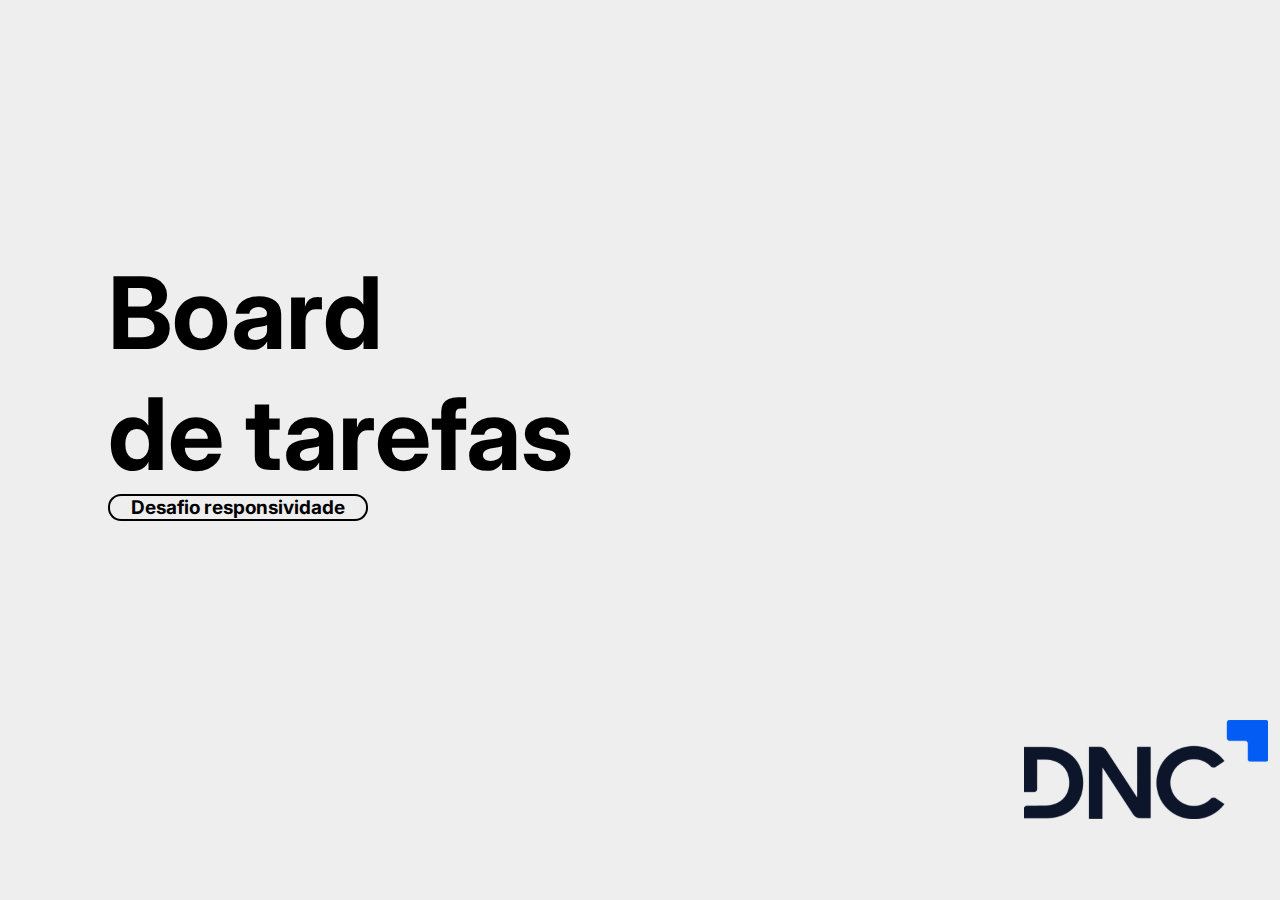
<file: index.html>
<!DOCTYPE html>
<html lang="pt-br">
<head>
    <meta charset="UTF-8">
    <meta name="viewport" content="width=device-width, initial-scale=1.0">
    <link rel="preconnect" href="https://fonts.googleapis.com">
<link rel="preconnect" href="https://fonts.gstatic.com" crossorigin>
<link href="https://fonts.googleapis.com/css2?family=Inter:ital,opsz,wght@0,14..32,100..900;1,14..32,100..900&family=Rubik:ital,wght@0,300..900;1,300..900&display=swap" rel="stylesheet">
    <title>Board de tarefas</title>
    <link rel="stylesheet" href="style.css">
</head>
<body>

<section class="conter">
     <h1>Board <br> de tarefas</h1>
    <div class="bolha">
        <a href="index2.html"><p>Desafio responsividade</p></a>
    </div>
 </section>
    
    <div class="img-thumb"><img src="imagens/logo.svg" alt=""></div>
   

</body>
</html>
</file>
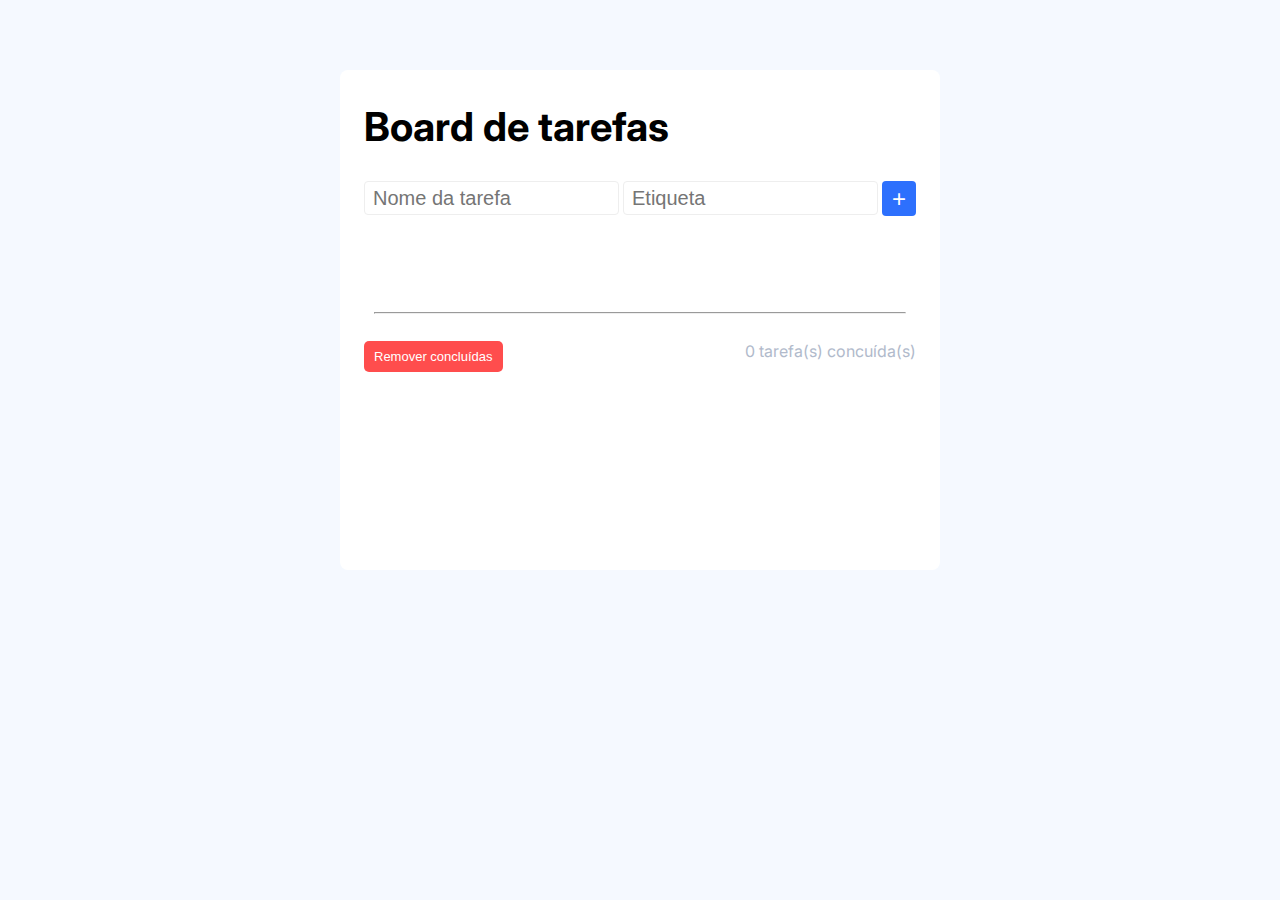
<file: index2.html>
<!DOCTYPE html>
<html lang="pt-br">
<head>
    <meta charset="UTF-8">
    <meta name="viewport" content="width=device-width, initial-scale=1.0">
    <title>Board de Tarefas</title>
    <link href="https://fonts.googleapis.com/css2?family=Inter:ital,opsz,wght@0,14..32,100..900;1,14..32,100..900&family=Rubik:ital,wght@0,300..900;1,300..900&display=swap" rel="stylesheet">

    <link rel="stylesheet" href="style.css">
</head>
<body class="body-2">
    
    <main>
        <div class="titulo">
            <h1>Board de tarefas</h1>
        </div>

        <section id="create-todo-section">
            <form id="create-todo-form">
                <input
                    type="text"
                    id="description"
                    name="description"
                    class="input-description"
                    aria-label="Nome da tarefa"
                    placeholder="Nome da tarefa">

                    <input
                    type="text"
                    id="description-2"
                    name="description-2"
                    class="input-description"
                    aria-label="Etiqueta"
                    placeholder="Etiqueta">

                <button type="submit" id="save-task" aria-label="Cadastrar tarefa" class="add-task-btn"> + </button>
            </form>
        </section>

        <section class="todo-list-section">
            <div class="tasks" id="tasks-container"></div>
        </section>

        <hr>

        <footer id="footer">
            <p><span id="completed-count">0</span> tarefa(s) concuída(s)</p>
            <button id="remove-completed" class="remove-btn">Remover concluídas</button>
        </footer>
    </main>

    <script src="script.js"></script>
</body>
</html>
</file>
<file: style.css>
*{
    margin: 0;
    padding: 0;
    box-sizing: border-box;
    font-size: 10px;
}

body{
    background-color: #EEEEEE;
    position: relative;
    height: 100vh; /* Faz o body ocupar toda a tela */
    display: flex;
    justify-content: center; /* Centraliza horizontalmente */
    align-items: center;   
    font-family: "Inter", sans-serif;
    font-optical-sizing: auto;
    font-weight: weight;
    font-style: normal;
}

.conter{
 transform: translate(-300px);
 padding-bottom: 10%;
}

h1{
    font-size: 10rem;
}

.bolha{
    display: flex;
    justify-content: center;
    align-items: center;
    width: 260px;
    border: 2px solid black;
    border-radius: 1.3rem;
    cursor: pointer;
}

.bolha > a {
    text-decoration: none;
}

.bolha > a > p{
    font-size: 1.9rem;
    font-weight: 700;
    color: black;
}

.bolha:hover{
    background-color: #a7a5a5;
}

.img-thumb{
position: absolute;
top: 80%;
left: 80%;
}

 .boton{
    font-size: 1.6rem;
    }




.body-2{
   background-color: #F5F9FF;
   width: 100%;
   height: 100%;
   display: flex;
    justify-content: center;
    align-items: center;
    font-family: "Inter", sans-serif;
    font-optical-sizing: auto;
    font-weight: weight;
    font-style: normal;
}

main{
    margin-top: 70px;
    width: 700px;
    max-width: 60rem;
    height: 50rem;
    background-color: #fff;
    border-radius: .8rem;
    padding: 3.2rem 2.4rem;
}

.titulo h1{
    font-size: 4rem;
}

.todo-list-section{
    margin: 0.8rem 0 1.6rem;
    min-height: 5rem;

    & > ul {
        padding-inline-start: 0rem;
        height: 23rem;
        overflow: auto;
    }

    & > ul > li {
        list-style-type: none;
        padding: .8rem 1.6rem;
        font-size: 1.6rem;
        background-color: #efefef;
        display: flex;
        justify-content: space-between;
        margin-bottom: .8rem;
    }

    & > ul > li:last-child {
        margin-bottom: 0;
    }

    & > ul > li > button {
        width: 2.4rem;
        height: 2.4rem;
        background-color: #2D70FD;
        color: white;
        border-radius: .4rem;
        cursor: pointer;
        
        &:hover{
        background: #1844a3;
        }
    }    
}

#create-todo-section{
    width: 100%;
    margin: 30px 10px 30px 0;
}

#create-todo-form{

    display: flex;
    flex-direction: row;
    width: 100%;
}

.input-description{
    height: 3.4rem;
    width: 100%;
    font-size: 2rem;
    border-radius: .4rem;
    margin-right: .4rem;
    outline: 0;
    border: 1px solid #EEEEEE;
    padding-left: .8rem;

    &:focus{
        border: 1px solid #054777;
    }
}

.add-task-btn{
    display: flex;
    justify-content: center;
    align-items: center;
    padding: 10px;
    box-sizing: border-box;
    height: 3.5rem;
    width: 3.5rem;
    color: #fff;
    background: #2D70FD;
    border: none;
    border-radius: .4rem;
    font-size: 2.4rem;
    cursor: pointer;

    &:hover{
        opacity: .8;
    }
}

.tasks {
  display: flex;
  flex-direction: column;
  gap: 0.8rem;
  max-height: 23rem;
  overflow: auto;
  padding: 0;
}

/* cada tarefa */
.task {
    height: auto;
  border: 1px solid #EEEEEE;
  padding: 1rem;
  border-radius: 0.6rem;
  display: flex;
  justify-content: space-between;
  align-items: center;
  gap: 1rem;
  box-sizing: border-box;
}


.task-title {
    color: black;
  font-size: 2rem;
  margin-left: 10px;
  word-break: break-word;
}
.task-info {
 display: flex;
  align-items: center;
  width: 100%; 
  margin-top: 0.3rem;
  
}

/* etiqueta embaixo do título */
.task-tag {
    display: flex;
    justify-content: center;
  padding: 0.25rem 0.8rem;
  font-size: 1.3rem;
  border: 1px solid #EEEEEE;
  border-radius: 2rem;
  color: #B1BACB;
  width: 50%;
}

/* data da criação */
.task-date {
    display: flex;
  
  margin-left: 50px;
  font-size: 1.2rem;
  color: #B1BACB;
  margin-top: 0.35rem;
}

.complete-btn {
  background: #2D70FD;
  color: white;
  border: none;
  border-radius: .4rem;
  padding: 0.5rem;
  cursor: pointer;
  width: 8rem;
  height: 3.2rem;
  display: flex;
  align-items: center;
  justify-content: center;
  font-size: 1.2rem;
}

.complete-btn:hover { background: #1844a3; color: #fff;}

.task.completed {
  background: #e9f7ee;
}

.task.completed .task-title {
  text-decoration: line-through;
  color: #6b6b6b;
}


.complete-btn.icon {
    background-color: #e9f7ee;
    background-image: url(imagens/correto.svg);
 background-size: contain;
 background-repeat: no-repeat;
}

#footer{
    padding-top: 3%;
    display: flex;
    justify-content: space-between;
    flex-direction: row-reverse;

}

#footer span,p {
    font-size: 1.6rem;
    color: #B1BACB;
}

.remove-btn {
  background: #ff4d4d;
  color: white;
  border: none;
  padding: 0.8rem 1rem;
  border-radius: 0.5rem;
  cursor: pointer;
  transition: background 0.3s;
  font-size: 1.3rem;
}

.remove-btn:hover {
  background: #d93636;
}

hr{
    margin: 10px;
}

.task-info {
  display: flex;
  justify-content: space-between;
  align-items: center;
  width: 90%; 
  margin-top: 0.3rem;
}





@media screen and (max-width:1260px) {

    .img-thumb{
    position: absolute;
    top: 80%;
    left: 75%;
}
}

@media screen and (max-width:1100px) {
    .conter{
        transform: translate(0);
        display: flex;
        justify-content: center;
        align-items: center;
        flex-direction: column;
    }

    .bolha{
    display: block;
    margin-right: 40%;
}
    .bolha > a > p {
        display: flex;
        justify-content: center;

}

.img-thumb{
top: 80%;
left: 60%;
}

}

@media screen and (max-width:768px) {
    h1{
        font-size: 9rem;
    }

    .bolha{
       width: 210px;
       margin-right: 48%;
}

.bolha > a > p{
    font-size: 1.6rem;
}
}

@media screen and (max-width:640px) {
.img-thumb{
    left: 10%;
}
}

@media screen and (max-width:480px) {
    .conter{
        padding-bottom: 60%;
    }
    h1{
        font-size: 6rem;
    }
    .bolha{
       width: 160px;
       margin-right: 41%;
}

.bolha > a > p{
    font-size: 1.2rem;
}

.img-thumb{

top: 70%;
left: 20%;
}
}

@media screen and (max-width:680px) {
    main{
        width: 80%;
    }
}

@media screen and (max-width:550px) {
    main{
        width: 90%;
        height: 700px;
        margin-bottom: 60px;
    }

    .titulo h1 {
    display: flex;
    justify-content: center;
    align-items: center;
    font-size: 3rem;
}

#create-todo-form{
    flex-direction: column;
    align-items: center;
}

.input-description{
    margin-bottom: 20px;
    padding: 5%;
    font-size: 1.5rem;
}

.add-task-btn{
    width: 100%;
}
.tasks{
    display: block;
    height: 800px;
}
.task{
    border-radius: 20px;
    width: 100%;
    overflow: hidden;
   flex-direction: column;
   justify-content:flex-start; 
   align-items: center;
   margin-bottom: 10px;
}
.task-title{
    width: 100%;
    margin-bottom: 10px;
    font-size: 1.5rem;
    margin-left: 17%;
}

.task-info{
    width: 100%;
    flex-direction: column;

}

.task-tag{
    width: 70%;
    margin-bottom: 8px;
    font-size: 1.1rem;
}

.task-date{
    font-size: 1.2rem;
    width: 100%;
}

.task-left{
    margin-right: 60%;
}

.complete-btn{
    width: 60px;
    height: 30px;
    font-size: 1.2rem;
}

.complete-btn.icon{
    margin-left: 30%;
    display: flex;
    justify-content: center;
    align-items: center;
}

.remove-btn{
   width: 100%;
  margin-top: 20px;
    font-size: 1.3rem;
}

#footer {
    width: 100%;
     flex-direction: column;
}

}

@media screen and (max-width:480px){
   

    .task-tag{
        width: 80%;
    }

 .task-date{
        width: 100%;
        font-size: 1rem;
    }
}
</file>
